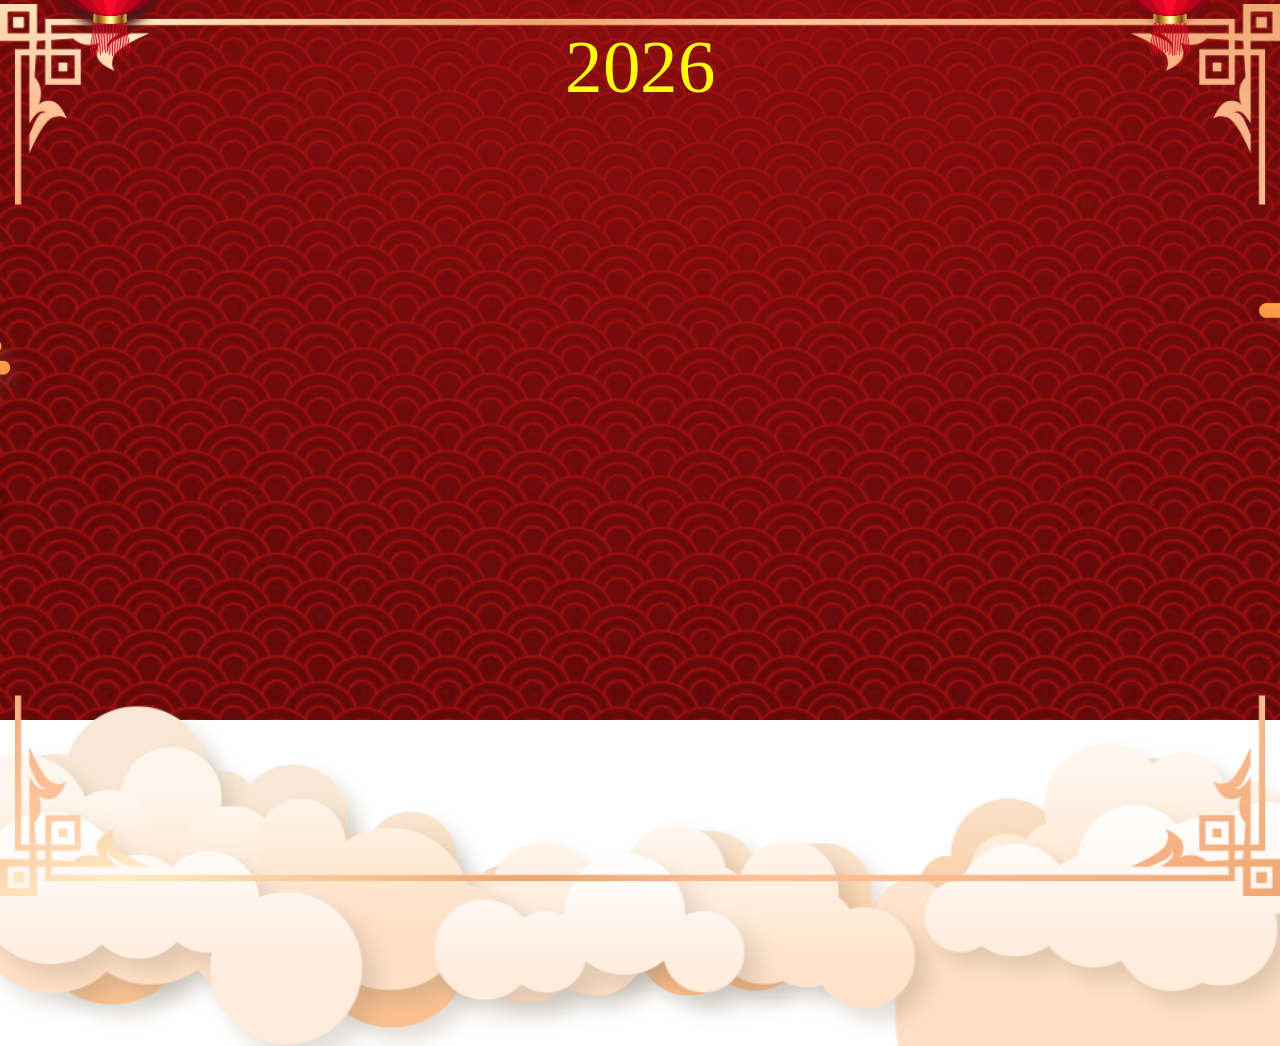
<file: index.html>
<!DOCTYPE html>
<html lang="en">
<head>
    <meta charset="UTF-8">
    <meta http-equiv="X-UA-Compatible" content="IE=edge">
    <meta name="viewport" content="width=device-width, initial-scale=1.0">
    <link rel="stylesheet" href="./style.css">
    <title>Happy New Year 2026</title>
</head>
<body>
    <div class="wrapper">
        <h1>Thời gian chỉ còn...</h1>
        <div class="box-time">
            <div class="time">
                <p>Ngày</p>
                <span id="days">day</span>
            </div>
            <div class="time">
                <p>Giờ</p>
                <span id="hours">hours</span>
            </div>
            <div class="time">
                <p>Phút</p>
                <span id="minutes">minute</span>
            </div>
            <div class="time">
                <p>Giây</p>
                <span id="seconds">seconds</span>
            </div>
        </div>
    </div>
</body>
<script src="./app.js"></script>
</html>
</file>
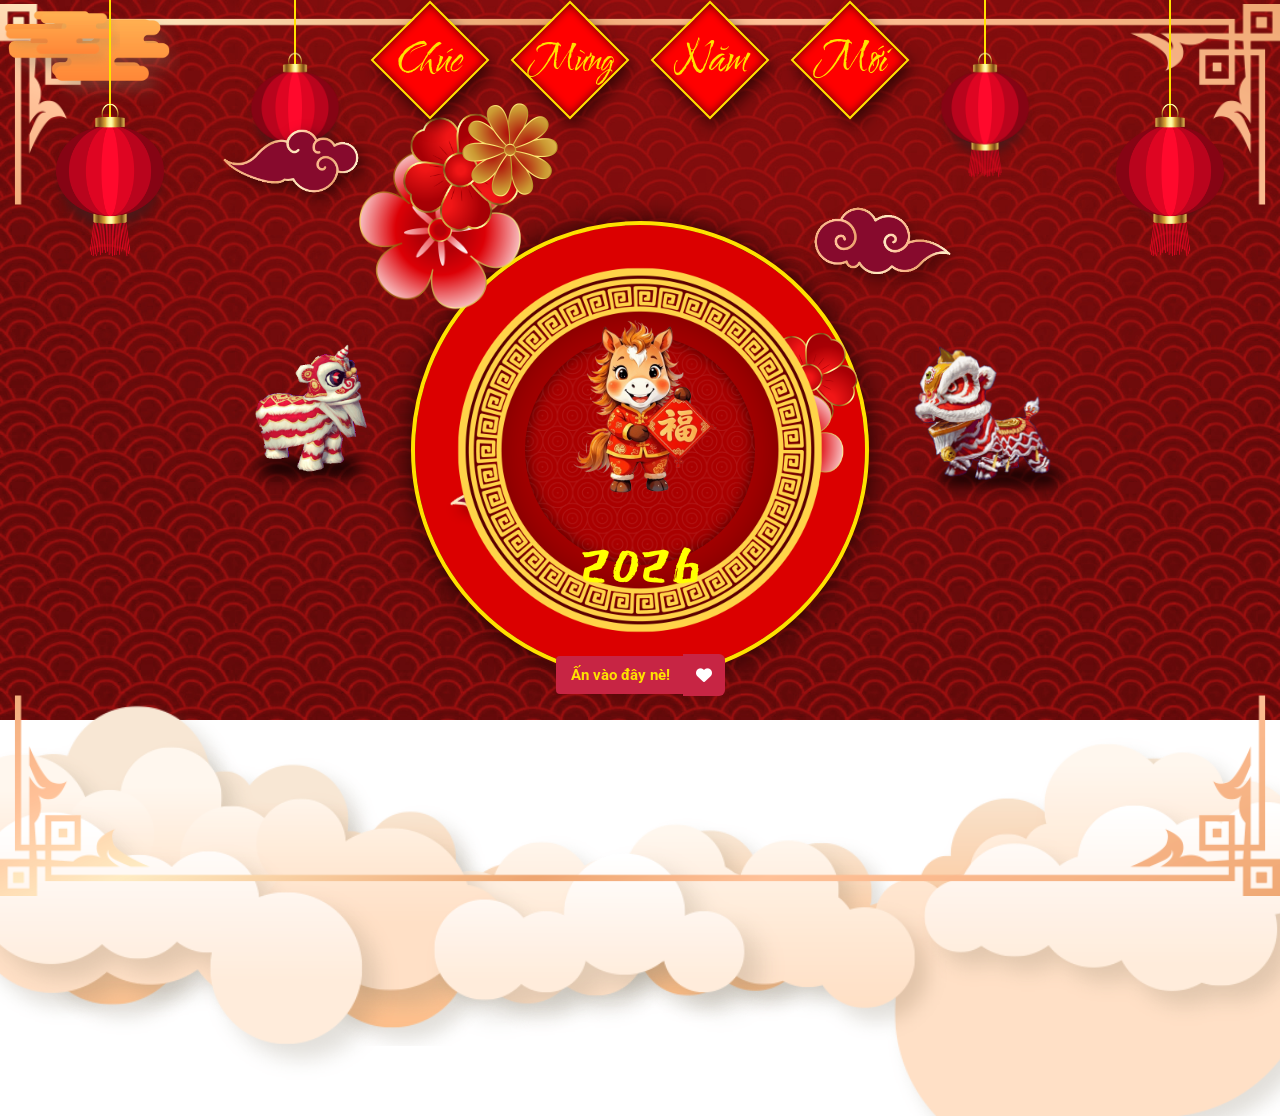
<file: intro.html>
<!DOCTYPE html>
<html lang="en">
<head>
    <meta charset="UTF-8">
    <meta http-equiv="X-UA-Compatible" content="IE=edge">
    <link rel="website icon" type="png" href="image/nguacon-removebg-preview.png">
    <meta name="viewport" content="width=device-width, initial-scale=1.0">
    <link rel="stylesheet" href="https://cdnjs.cloudflare.com/ajax/libs/font-awesome/6.2.1/css/all.min.css" integrity="sha512-MV7K8+y+gLIBoVD59lQIYicR65iaqukzvf/nwasF0nqhPay5w/9lJmVM2hMDcnK1OnMGCdVK+iQrJ7lzPJQd1w==" crossorigin="anonymous" referrerpolicy="no-referrer" />
    <link rel="stylesheet" href="intro.css">
    <title>Happy New Year 2026</title>
</head>
<body>
    <div class="box-slider">
        <div class="slider1">
            <img src="image/bgr.jpg" alt="">
            <div class="happynewyear">
                <div class="textHappynewyear">
                    <div class="box-span">
                        <span></span>
                    </div>
                    <div class="box-span">
                        <span></span>
                    </div>
                    <div class="box-span">
                        <span></span>
                    </div>
                    <div class="box-span">
                        <span></span>
                    </div>
                </div>
            </div>
            <div class="box-button">
                <div class="button">
                    <button>Ấn vào đây nè!</button>
                    <span><i class="fa-solid fa-heart"></i></span>
                </div>
            </div>
            <div class="box-slider_img1">
                <div class="slider-img1">
                    <img src="image/circular-pattern.png" alt="">
                </div>
                <div class="pattern">
                    <img src="image/pattern.png" alt="/image">
                </div>
            </div>
            <div class="circle">
                <span></span>
            </div>
            <div class="box-flower">
                <div class="flower-img">
                    <img src="image/flower.png" alt="">
                </div>
                <div class="flower-img">
                    <img src="image/flower.png" alt="">
                </div>
                <div class="flower-img">
                    <img src="image/flower1.png" alt="">
                </div>
                <div class="flower-img">
                    <img src="image/flower1.png" alt="">
                </div>
                <div class="flower-img">
                    <img src="image/flower2.png" alt="">
                </div>
                <div class="flower-img">
                    <img src="image/flower2.png" alt="">
                </div>
            </div>
            <div class="box-slider_img2">
                <div class="box-slider-img2">
                    <div class="slider-img2">
                        <img src="image/lanterns.png" alt="">
                    </div>
                </div>
                <div class="box-slider-img3">
                    <div class="slider-img3">
                        <img src="image/lanterns.png" alt="">
                    </div>
                </div>
                <div class="box-slider-img4">
                    <div class="slider-img4">
                        <img src="image/lanterns.png" alt="">
                    </div>
                </div>
                <div class="box-slider-img5">
                    <div class="slider-img5">
                        <img src="image/lanterns.png" alt="">
                    </div>
                </div>
            </div>
            <div class="slider-img6">
                <img src="image/cloud-red1.png" alt="">
                <img src="image/cloud-red2.png" alt="">
                <img src="image/cloud-red2.png" alt="">
            </div>
            <div class="box-lion_dance">
                <div class="lion_dance1">
                    <img src="image/Lion-dance.gif" alt="">
                </div>
                <div class="lion_dance2">
                    <img src="image/Lion-dance2.gif" alt="">
                </div>
            </div>
            <div class="cat">
                <img src="image/nguacon-removebg-preview.png" alt="">
            </div>
            <div class="box-number">
                <div class="number2026">
                    <div class="number">
                        <span>2</span>
                    </div>
                    <div class="number">
                        <span>0</span>
                    </div>
                    <div class="number">
                        <span>2</span>
                    </div>
                    <div class="number">
                        <span>6</span>
                    </div>
                </div>
            </div>
            <div class="box-rim">
                <div class="rim1">
                    <img src="image/rim1.png" alt="">
                </div>
                <div class="rim2">
                    <img src="image/rim1.png" alt="">
                </div>
            </div>
            <div class="box-texture_clouds">
                <div class="texture_clouds1">
                    <img src="image/texture-clouds.png" alt="">
                </div>
                <div class="texture_clouds1">
                    <img src="image/texture-clouds.png" alt="">
                </div>
                <div class="texture_clouds1">
                    <img src="image/texture-clouds.png" alt="">
                </div>
                <div class="texture_clouds1">
                    <img src="image/texture-clouds.png" alt="">
                </div>
                <div class="texture_clouds1">
                    <img src="image/texture-clouds.png" alt="">
                </div>
            </div>
            <div class="box-big_clouds">
                <div class="big_clouds1">
                    <img src="image/big-clouds1.png" alt="">
                </div>
                <div class="big_clouds2">
                    <img src="image/big-clouds2.png" alt="">
                </div>
                <div class="big_clouds3">
                    <img src="image/big-clouds3.png" alt="">
                </div>
            </div>
        </div>
        <div class="slider2">
            <div class="rhombus"></div>
            <div class="rhombus"></div>
            <div class="rhombus-img">
                <img id="img-cua-em" src="./image/nga.jpg" alt="">
            </div>
            <div class="mail">
                <button><i class="fa-regular fa-envelope"></i></button>
                <span class="heart"><i class="fa-solid fa-heart"></i></span>
            </div>
        </div>
        <div class="slider3">
            <div class="box-content">
                <div class="left">
                    <img src="image/bg1.jpg" alt="">
                    <div class="center">

                    </div>
                    <div class="lanterns-content">
                        <img src="image/lanterns.png" alt="">
                    </div>
                    <div class="box-big_flowers">
                        <img src="image/big-flower.png" alt="">
                        <img src="image/big-flower.png" alt="">
                        <img src="image/big-flower.png" alt="">
                        <img src="image/big-flower1.png" alt="">
                        <img src="image/big-flower1.png" alt="">
                        <img src="image/big-flower2.png" alt="">
                        <img src="image/big-flower2.png" alt="">
                        <img src="image/big-flower2.png" alt="">
                    </div>
                    <div class="box-circle_left">
                        <div class="circle_left">
                            <img src="image/circular-pattern.png" alt="">
                            <div class="text-content">
                                <h2>Happy New</h2>
                                <h1>Year</h1>
                                <span>2026</span>
                            </div>
                        </div>
                    </div>
                    <div class="apricot_blossom">
                        <img src="image/apricot-blossom.png" alt="">
                        <img src="image/apricot-blossom.png" alt="">
                        <img src="image/apricot-blossom.png" alt="">
                        <img src="image/apricot-blossom.png" alt="">
                        <img src="image/apricot-blossom.png" alt="">
                        <img src="image/apricot-blossom.png" alt="">
                    </div>
                </div>
                <div class="right">
                    <div class="content">
                        <div class="title">
                            <h1 id="name-cua-em">&#129505Gửi Nga !</h1>
                        </div>
                        <p id="message-content">
                            Chúc em năm mới luôn vui vẻ, hạnh phúc, gặp nhiều thành công trong và cuộc sống.
                        </p>
                        <div class="fixedContent">
                            <h3>Người gửi : Blue </h3>
                        </div>
                    </div>
                </div>
            </div>
            <i class="fa-solid fa-xmark"></i>
        </div>
    </div>

    <audio id="song">
        <source src="image/nhac.mp3" type="audio/mp3">
    </audio>

<script src="./data.js"></script>

<script>
    // get request GET name
    var urlParams = new URLSearchParams(window.location.search);
    var name = urlParams.get('name');
    // search name in data_name
    if (name != null) {
        for (var i = 0; i < data_name.length; i++) {
            if (name == data_name[i].name) {
                document.getElementById("name-cua-em").innerHTML = data_name[i].name;
                document.getElementById("img-cua-em").src = data_name[i].img;
                document.getElementById("message-content").innerHTML = data_name[i].message;
                break;
            }
        }
    }


</script>
<script src="./intro.js"></script>
</body>

</html>
</file>
<file: style.css>
@import url('https://fonts.googleapis.com/css2?family=Lobster&display=swap');
@import url('https://fonts.googleapis.com/css2?family=Caramel&display=swap');
@import url('https://fonts.googleapis.com/css2?family=Fredoka+One&display=swap');
*{
    padding: 0;
    margin: 0;
    box-sizing: border-box;
}
body{
    background-image: url('image/background1.jpg');
    background-repeat: no-repeat;
    background-size: cover;
    width: 100vw;
    height: 100vh;
    position: relative;
    display: flex;
    justify-content: center;
    align-items: center;
}
.wrapper{
    position: relative;
    width: 100%;
    height: 100%;
    display: flex;
    justify-content: center;
    align-items: center;
    flex-direction: column;
    line-height: 80px;
}
.wrapper h1{
    font-size: 40px;
    font-family: 'Lobster', cursive;
    letter-spacing: 1px;
    color: #fff;
}
.wrapper .box-time{
    position: relative;
    display: flex;
    line-height: normal;
    width: 530px;
    justify-content: space-between;
}
.box-time .time{
    position: relative;
    width: 120px;
    height: 120px;
    display: flex;
    justify-content: center;
    align-items: center;
    flex-direction: column;
    background-color: rgb(216, 48, 48);
    border-radius: 50%;
    box-shadow: 0 0 20px #fff,
            0 0 40px #fff;
}
.box-time .time::before{
    position: absolute;
    content: '';
    width: 100px;
    height: 100px;
    border: 11px solid rgb(251, 255, 0);
    box-shadow: inset 0 0 10px #333;
    border-radius: 50%;
}
.box-time .time p{
    font-size: 35px;
    font-family: 'Caramel', cursive;
}
.box-time .time span{
    padding: 10px 0px;
    font-size: 25px;
    font-family: 'Fredoka One', cursive;
}
</file>
<file: intro.css>
@import url('https://fonts.googleapis.com/css2?family=Water+Brush&display=swap');
@import url('https://fonts.googleapis.com/css2?family=East+Sea+Dokdo&display=swap');
@import url('https://fonts.googleapis.com/css2?family=Roboto&display=swap');
@import url('https://fonts.googleapis.com/css2?family=Lobster&display=swap');
@import url('https://fonts.googleapis.com/css2?family=Anton&display=swap');
@import url('https://fonts.googleapis.com/css2?family=Dancing+Script:wght@700&display=swap');
*{
    margin: 0;
    padding: 0;
    box-sizing: border-box;

}
body{
    width: 100vw;
    height: 100vh;
    overflow: hidden;
}
.box-slider{
    width: 100%;
    height: 100%;
    position: relative;
}
.box-slider_img1{
    width: 100%;
    height: 100%;
    position: absolute;
    z-index: 1000;
    top: 0;
}
.slider1{
    width: 100%;
    height: 100%;
    overflow: hidden;
    /* animation: slider1 3s forwards; */
    user-select: none;
}
@keyframes slider1{
    0%{
        transform: scale(3);
        filter: blur(10px);
    }
    100%{
        transform: scale(1);
        filter: blur(0);
    }
}
.slider1 img{
    width: 100%;
}
.happynewyear{
    position: absolute;
    width: 100%;
    display: flex;
    justify-content: center;
    top: 0;
    left: 0;
    z-index: 100000;
}
.textHappynewyear{
    position: absolute;
    width: 500px;
    height: 80px;
    display: flex;
    justify-content: space-between;
    top: 20px;
    transform: translateY(-130px);
    animation: textHappyTransform 1s 3s forwards;
}
@keyframes textHappyTransform{
    0%{
        transform: translateY(-130px);
    }
    50%,100%{
        transform: translateY(0px);
    }
}
.box-span{
    top: 0;
}
.textHappynewyear .box-span span{
    width: 80px;
    height: 80px;
    background-color: red;
    transform: rotate(45deg);
    display: flex;
    justify-content: center;
    align-items: center;
    box-shadow: inset 0px 0px 10px rgb(0, 0, 0, 0.6);
}
.textHappynewyear .box-span:nth-child(1){
    animation: rotateText 5s linear infinite;
}
@keyframes rotateText{
    0%{
        transform: rotate(0deg);
        transform-origin: top;
    }
    25%{
        transform: rotate(5deg);
        transform-origin: top;
    }
    50%{
        transform: rotate(0deg);
        transform-origin: top;
    }
    75%{
        transform: rotate(-5deg);
        transform-origin: top;
    }
    100%{
        transform: rotate(0deg);
        transform-origin: top;
    }
}
.textHappynewyear .box-span:nth-child(2){
    animation: rotateText2 3s linear infinite;
}
@keyframes rotateText2{
    0%{
        transform: rotate(0deg);
        transform-origin: top;
    }
    25%{
        transform: rotate(5deg);
        transform-origin: top;
    }
    50%{
        transform: rotate(0deg);
        transform-origin: top;
    }
    75%{
        transform: rotate(-5deg);
        transform-origin: top;
    }
    100%{
        transform: rotate(0deg);
        transform-origin: top;
    }
}
.textHappynewyear .box-span:nth-child(3){
    animation: rotateText3 7s linear infinite;
}
@keyframes rotateText3{
    0%{
        transform: rotate(0deg);
        transform-origin: top;
    }
    25%{
        transform: rotate(5deg);
        transform-origin: top;
    }
    50%{
        transform: rotate(0deg);
        transform-origin: top;
    }
    75%{
        transform: rotate(-5deg);
        transform-origin: top;
    }
    100%{
        transform: rotate(0deg);
        transform-origin: top;
    }
}
.textHappynewyear .box-span:nth-child(4){
    animation: rotateText4 4s linear infinite;
}
@keyframes rotateText4{
    0%{
        transform: rotate(0deg);
        transform-origin: top;
    }
    25%{
        transform: rotate(5deg);
        transform-origin: top;
    }
    50%{
        transform: rotate(0deg);
        transform-origin: top;
    }
    75%{
        transform: rotate(-5deg);
        transform-origin: top;
    }
    100%{
        transform: rotate(0deg);
        transform-origin: top;
    }
}
.textHappynewyear span::before{
    position: absolute;
    content: '';
    width: 100%;
    height: 100%;
    border: 2px solid #ffe100;
    box-shadow: 8px 3px 15px rgb(0, 0, 0, 0.6);
}
.textHappynewyear .box-span:nth-child(1) span::after{
    position: absolute;
    content: 'Chúc';
    transform: rotate(-45deg);
    font-family: 'Water Brush', cursive;
    font-size: 40px;
    color: #ffe100;
    animation: textHappy1 4s linear infinite;
}
@keyframes textHappy1{
    0%{
        content: 'Chúc';
    }
    33.333%{
        content: 'Vạn';
    }
    66.6667%{
        content: 'An';
    }
    100%{
        content: 'Chúc';
    }
}
.textHappynewyear .box-span:nth-child(2) span::after{
    position: absolute;
    content: 'Mừng';
    transform: rotate(-45deg);
    font-family: 'Water Brush', cursive;
    font-size: 35px;
    color: #ffe100;
    animation: textHappy2 4s linear infinite;
}
@keyframes textHappy2{
    0%{
        content: 'Mừng';
    }
    33.333%{
        content: 'Sự';
    }
    66.6667%{
        content: 'Khang';
    }
    100%{
        content: 'Mừng';
    }
}
.textHappynewyear .box-span:nth-child(3) span::after{
    position: absolute;
    content: 'Năm';
    transform: rotate(-45deg);
    font-family: 'Water Brush', cursive;
    font-size: 40px;
    color: #ffe100;
    animation: textHappy3 4s linear infinite;
}
@keyframes textHappy3{
    0%{
        content: 'Năm';
    }
    33.333%{
        content: 'Như';
    }
    66.6667%{
        content: 'Thịnh';
    }
    100%{
        content: 'Năm';
    }
}
.textHappynewyear .box-span:nth-child(4) span::after{
    position: absolute;
    content: 'Mới';
    transform: rotate(-45deg);
    font-family: 'Water Brush', cursive;
    font-size: 40px;
    color: #ffe100;
    animation: textHappy4 4s linear infinite;
}
@keyframes textHappy4{
    0%{
        content: 'Mới';
    }
    33.333%{
        content: 'Ý';
    }
    66.6667%{
        content: 'Vượng';
    }
    100%{
        content: 'Mới';
    }
}
.box-slider_img1{
    animation: scaleRotate 1s 4s forwards;
    opacity: 0;
    transform: scale(0.3);
}
.slider1 .box-slider_img1 .slider-img1{
    position: absolute;
    width: 400px;
    top: 50%;
    left: 50%;
    transform: translate(-50%, -50%);
    display: flex;
    justify-content: center;
    align-items: center;
    z-index: 10;
    animation:sliderImg2 20s linear infinite;
}
@keyframes scaleRotate{
    0%{
        opacity: 0;
        transform: scale(0.3);
    }
    100%{
        opacity: 1;
        transform: scale(1);
    }
}
@keyframes sliderImg2{
    0%{
        transform: translate(-50%, -50%) rotate(0deg);
    }
    100%{
        transform: translate(-50%, -50%) rotate(360deg);
    }
}
.slider1 .box-slider_img1 .slider-img1::before{
    position: absolute;
    content: '';
    width: calc(100% - 40px);
    height: calc(100% - 40px);
    background-color: #aa0000;
    border-radius: 50%;
    z-index: -1;
    box-shadow: inset 0px 0px 80px rgb(0, 0, 0);
}
.slider1 .box-slider_img1 .slider-img1 img{
    width: 100%;
}
.box-number{
    position: absolute;
    top: 0;
    left: 0;
    z-index: 10000;
    width: 100%;
    height: 100%;
    pointer-events: none;
}
.number2026{
    position: absolute;
    display: flex;
    top: 63%;
    left: 50%;
    align-items: center;
    justify-content: center;
    transform: translate(-50%,-50%);
    font-family: 'East Sea Dokdo', cursive;
    color: rgb(255, 255, 0);
    font-size: 75px;
}
.number2026 .number:nth-child(1){
    position: relative;
    top: -500px;
    animation: number1 1.5s 4.5s linear forwards;
}
@keyframes number1{
    0%{
        top: -400px;
        left: -100px;
        transform: rotate(15deg);
        /* transform-origin: left; */
    }
    20%{
        top: 0px;
        left: -100px;
        transform: rotate(15deg);
        /* transform-origin: left; */
    }
    23%{
        top: -10px;
        left: -97px;
        transform: rotate(10deg);
    }
    25%{
        top: -20px;
        left: -95px;
    }
    28%{
        top: -28px;
        left: -90px;
    }
    30%{
        top: -35px;
        left: -85px;
    }
    33%{
        top: -41.5px;
        left: -82px;
    }
    35%{
        top: -50px;
        left: -80px;
    }
    40%{
        top: -62px;
        left: -75px;
    }
    45%{
        top: -68px;
        left: -70px;
    }
    50%{
        top: -70px;
        left: -65px;
    }
    52.5%{
        top: -69px;
        left: -62px;
    }
    55%{
        top: -68px;
        left: -60px;
    }
    57.5%{
        top: -65px;
        left: -55px;
    }
    60%{
        top: -62px;
        left: -50px;
    }
    62.5%{
        top: -59px;
        left: -48px;
    }
    65%{
        top: -50px;
        left: -45px;
    }
    67.5%{
        top: -41.5px;
        left: -43px;
    }
    70%{
        top: -35px;
        left: -40px;
    }
    72.5%{
        top: -28px;
        left: -38px;
    }
    75%{
        top: -20px;
        left: -35px;
    }
    77.5%{
        top: -10px;
        left: -33px;
    }
    80%{
        top: 0;
        left: -30px;
        transform: rotate(-15deg);
    }
    82.5%{
        top: -3px;
        left: -27px;
    }
    85%{
        top: -8px;
        left: -22.5px;
    }
    90%{
        top: -20px;
        left: -15px;
    }
    95%{
        top: -8px;
        left: -7.5px;
    }
    100%{
        top: 0px;
        left: 0px;
        transform: rotate(0deg);
        transform-origin: left;
    }
}
.number2026 .number:nth-child(2){
    position: relative;
    top: -500px;
    animation: number1 1.5s 5.5s linear forwards;
}
.number2026 .number:nth-child(3){
    position: relative;
    top: -500px;
    animation: number1 1.5s 6.5s linear forwards;
}
.number2026 .number:nth-child(4){
    position: relative;
    top: -500px;
    animation: number1 1.5s 7.5s linear forwards;
}
.box-button{
    position: absolute;
    top: 75%;
    left: 50%;
    transform: translate(-50%,-50%) scale(0);
    z-index: 10000;
    animation: scaleButton 3s 10s linear forwards;
}
@keyframes scaleButton{
    0%{
        transform: translate(-50%,-50%) scale(0);
    }
    10%{
        transform: translate(-50%,-50%) scale(1.3);
    }
    20%{
        transform: translate(-50%,-50%) scale(0.7);
    }
    30%,100%{
        transform: translate(-50%,-50%) scale(1);
    }
}
.box-button .button{
    width: 170px;
    height: 50px;
    display: flex;
    justify-content: center;
    align-items: center;
}
.box-button .button button{
    padding: 10px 15px;
    background-color: rgb(199,37,68);
    font-family: 'Roboto', sans-serif;
    border: none;
    color: #ffe100;
    font-size: 15px;
    font-weight: bold;
    border-radius: 4px 0px 0px 4px;
    cursor: pointer;
    transition: 0.5s;
}
.box-button .button button:hover{
    background-color: rgb(180, 32, 59);
    color: aliceblue;
}
.box-button .button span{
    position: relative;
    width: 42px;
    height: 42px;
    background-color: rgb(199,37,68);
    margin-left: -2px;
    border-radius: 0px 6px 6px 0px;
    cursor: pointer;
    display: flex;
    justify-content: center;
    align-items: center;
    transition: 0.5s;
}
.box-button .button button:hover ~ span{
    transform: translateY(-4px);
    background-color: rgb(186, 35, 62);
    box-shadow: -2px 2px 5px rgb(0, 0, 0, 0.5);
}
.box-button .button span i{
    color: #fff;
    transition: 0.5s;
}
.box-button .button button:hover ~ span i{
    color: rgb(255, 41, 80);
    transform: rotate(360deg);
    filter: drop-shadow(0px 0px 10px rgb(255, 187, 199));
}
.circle{
    position: absolute;
    top: 0;
    left: 0;
    width: 100%;
    height: 100%;
    display: flex;
    justify-content: center;
    align-items: center;
}
.circle span{
    position: absolute;
    width: 450px;
    height: 450px;
    background: #db0000;
    border-radius: 50%;
    display: flex;
    justify-content: center;
    align-items: center;
    box-shadow: 0 0 30px rgb(0, 0, 0);
    opacity: 0;
    animation: scaleRotate 1s 3s forwards;
}
.circle span::before{
    position: absolute;
    content: '';
    width: 100%;
    height: 100%;
    border: 4px solid #ffe100;
    border-radius: 50%;
}
.pattern{
    position: absolute;
    top: 50%;
    left: 50%;
    transform: translate(-50%, -50%);
    content: '';
    width: 230px;
    height: 230px;
    display: flex;
    justify-content: center;
    align-items: center;
    z-index: 1000;
    overflow: hidden;
    background-color: #aa0000;
    border-radius: 50%;
    box-shadow: inset 0px 0px 15px rgb(0, 0, 0, 0.6);
}
.pattern img{
    width: 570px;
    opacity: 0.5;
}
.box-flower{
    position: absolute;
    top: 0;
    left: 0;
    width: 100%;
    animation: scaleRotate 1s 4s forwards;
    opacity: 0;
    transition: all 1s;
    transform: scale(0.3);
    z-index: 80;
}
.flower-img:nth-child(1){
    position: absolute;
    width: 100px;
    top: 100px;
    left: 460px;
    z-index: 1000;
    animation: rotateFlower 3s linear infinite;
}
@keyframes rotateFlower{
    0%{
        transform: rotate(0deg);
    }
    100%{
        transform: rotate(360deg);
    }
}
.flower-img:nth-child(4){
    position: absolute;
    width: 130px;
    top: 380px;
    right: 430px;
    z-index: 1000;
    /* filter: drop-shadow(-5px 6px 5px rgb(0, 0, 0, 0.5)); */
    animation: rotateFlower2 5s linear infinite;
}
@keyframes rotateFlower2{
    0%{
        transform: rotate(360deg);
    }
    100%{
        transform: rotate(0deg);
    }
}
.flower-img:nth-child(3){
    position: absolute;
    width: 180px;
    top: 140px;
    left: 350px;
    z-index: 10;
    /* filter: drop-shadow(-5px 6px 5px rgb(0, 0, 0, 0.5)); */
    animation: rotateFlower2 3s linear infinite;
}
.flower-img:nth-child(6){
    position: absolute;
    width: 100px;
    top: 330px;
    right: 420px;
    z-index: 70;
    /* filter: drop-shadow(-5px 6px 5px rgb(0, 0, 0, 0.5)); */
    animation: rotateFlower 3s linear infinite;
}
.flower-img:nth-child(5){
    position: absolute;
    width: 125px;
    top: 110px;
    left: 400px;
    z-index: 10;
    /* filter: drop-shadow(-5px 6px 5px rgb(0, 0, 0, 0.5)); */
    animation: rotateFlower2 5s linear infinite;
}
.flower-img:nth-child(2){
    position: absolute;
    width: 180px;
    top: 390px;
    right: 460px;
    z-index: 10;
    /* filter: drop-shadow(-5px 6px 5px rgb(0, 0, 0, 0.5)); */
    animation: rotateFlower2 4s linear infinite;
}
.box-slider_img2{
    position: absolute;
    width: 100%;
    height: 100%;
    top: 0;
    left: 0;
}
.box-slider-img2{
    position: absolute;
    width: 160px;
    top: -200px;
    left: 0;
    z-index: 100;
    animation: dichchuyen1 2s forwards,
                 lanterns 3s infinite linear;
    animation-delay: 2s;
}
@keyframes dichchuyen1{
    0%{
        top: -150px;
        left: 0;
    }
    30%{
        top: 0;
        left: 0;
    }
    50%{
        top: -20px;
        left: 0;
    }
    100%{
        top: 0;
        left: 0;
    }
}
.box-slider-img2 .slider-img2{
    position: absolute;
    top: 100px;
    left: 30px;
    width: 160px;
    display: flex;
    justify-content: center;
    align-items: center;
    z-index: 100;
}
@keyframes lanterns {
    0%{
        transform: rotate(0deg);
        transform-origin: top;
    }
    25%{
        transform-origin: top;
        transform: rotate(5deg);
    }
    50%{
        transform-origin: top;
        transform: rotate(0deg);
    }
    75%{
        transform-origin: top;
        transform: rotate(-5deg);
    }
    100%{
        transform: rotate(0deg);
        transform-origin: top;
    }
}
.box-slider-img2 .slider-img2::before{
    position: absolute;
    content: '';
    width: 100px;
    height: 100px;
    background-image: radial-gradient(circle farthest-corner at center, #373737 0%, #5d0000 100%);
    top: 50%;
    left: 50%;
    transform: translate(-50%, -50%);
    border-radius: 50%;
    filter: blur(5px);
    z-index: -1;
}
.box-slider-img2 .slider-img2::after{
    position: absolute;
    content: '';
    width: 2px;
    height: 200px;
    background: #ffe100;
    z-index: -1;
    top: -145px;
}
.slider-img2 img{
    width: 100%;
    z-index: 9;
}
.box-slider-img3{
    position: absolute;
    top: -200px;
    left: 230px;
    width: 130px;
    height: auto;
    z-index: 100;
    animation: dichchuyen2 2s 2s forwards,
             lanterns 3s 1s infinite linear;
}
@keyframes dichchuyen2{
    0%{
        top: -200px;
        left: 230px;
    }
    30%{
        top: 0;
        left: 230px;
    }
    50%{
        top: -20px;
        left: 230px;
    }
    100%{
        top: 0;
        left: 230px;
    }
}
.box-slider-img3 .slider-img3{
    position: absolute;
    top: 50px;
    width: 130px;
    display: flex;
    justify-content: center;
    align-items: center;
    z-index: 10;
}
.box-slider-img3 .slider-img3::before{
    position: absolute;
    content: '';
    width: 80px;
    height: 80px;
    background-image: radial-gradient(circle farthest-corner at center, #373737 0%, #5d0000 100%);
    top: 50%;
    left: 50%;
    transform: translate(-50%, -50%);
    border-radius: 50%;
    filter: blur(5px);
    z-index: -1;
}
.box-slider-img3 .slider-img3::after{
    position: absolute;
    content: '';
    width: 2px;
    height: 200px;
    background: #ffe100;
    z-index: -1;
    top: -145px;
}
.slider-img3 img{
    width: 100%;
    z-index: 9;
}
.box-slider-img4{
    position: absolute;
    top: -200px;
    right: 230px;
    width: 130px;
    height: auto;
    z-index: 100;
    animation: dichchuyen3 2s 2s forwards,
                 lanterns 3s 1s infinite linear;
}
@keyframes dichchuyen3{
    0%{
        top: -200px;
        right: 230px;
    }
    30%{
        top: 0;
        right: 230px;
    }
    50%{
        top: -20px;
        right: 230px;
    }
    100%{
        top: 0;
        right: 230px;
    }
}
.box-slider-img4 .slider-img4{
    position: absolute;
    top: 50px;
    width: 130px;
    display: flex;
    justify-content: center;
    align-items: center;
    z-index: 10;
}
.box-slider-img4 .slider-img4::before{
    position: absolute;
    content: '';
    width: 80px;
    height: 80px;
    background-image: radial-gradient(circle farthest-corner at center, #373737 0%, #5d0000 100%);
    top: 50%;
    left: 50%;
    transform: translate(-50%, -50%);
    border-radius: 50%;
    filter: blur(5px);
    z-index: -1;
}
.box-slider-img4 .slider-img4::after{
    position: absolute;
    content: '';
    width: 2px;
    height: 200px;
    background: #ffe100;
    z-index: -1;
    top: -145px;
}
.slider-img4 img{
    width: 100%;
    z-index: 9;
}
.box-slider-img5{
    position: absolute;
    top: -200px;
    right: 30px;
    width: 160px;
    height: auto;
    z-index: 100;
    animation: dichchuyen4 2s 2s forwards,
                 lanterns 3s infinite linear;
}
@keyframes dichchuyen4{
    0%{
        top: -200px;
        right: 30px;
    }
    30%{
        top: 0;
        right: 30px;
    }
    50%{
        top: -20px;
        right: 30px;
    }
    100%{
        top: 0;
        right: 30px;
    }
}
.box-slider-img5 .slider-img5{
    position: absolute;
    top: 100px;
    width: 160px;
    display: flex;
    justify-content: center;
    align-items: center;
    z-index: 10;
}
.box-slider-img5 .slider-img5::before{
    position: absolute;
    content: '';
    width: 80px;
    height: 80px;
    background-image: radial-gradient(circle farthest-corner at center, #373737 0%, #5d0000 100%);
    top: 50%;
    left: 50%;
    transform: translate(-50%, -50%);
    border-radius: 50%;
    filter: blur(5px);
    z-index: -1;
}
.box-slider-img5 .slider-img5::after{
    position: absolute;
    content: '';
    width: 2px;
    height: 200px;
    background: #ffe100;
    z-index: -1;
    top: -145px;
}
.slider-img5 img{
    width: 100%;
    z-index: 9;
}
.slider-img6{
    position: absolute;
    top: 0;
    left: 0;
    z-index: 100;
}
.slider-img6 img:nth-child(1){
    width: 170px;
    filter: drop-shadow(5px 5px 7px rgb(0, 0, 0, 0.5));
    margin-top: 120px;
    margin-left: -160px;
    position: absolute;
    z-index: 11;
    animation: cloudRed1 2s 3s forwards;
}
@keyframes cloudRed1{
    0%{
        margin-left: -160px;
    }
    50%,100%{
        margin-left: 210px;
    }
}
.slider-img6 img:nth-child(2){
    width: 160px;
    filter: drop-shadow(5px 7px 8px rgb(0, 0, 0, 0.4));
    margin-top: 200px;
    margin-left: 1500px;
    position: absolute;
    z-index: 11;
    animation: cloudRed2 2s 3s forwards;
}
@keyframes cloudRed2{
    0%{
        margin-left: 1500px;
    }
    50%,100%{
        margin-left: 800px;
    }
}
.slider-img6 img:nth-child(3){
    width: 180px;
    filter: drop-shadow(-8px 5px 7px rgb(0, 0, 0, 0.4));
    margin-top: 450px;
    margin-left: -170px;
    position: absolute;
    z-index: 11;
    transform: scaleX(-1) rotate(-5deg);
    animation: cloudRed3 2s 3s forwards;
}
@keyframes cloudRed3{
    0%{
        margin-left: -100px;
    }
    50%,100%{
        margin-left: 440px;
    }
}
.box-lion_dance{
    position: absolute;
    top: 0;
    left: 0;
    width: 100%;
    height: 100%;
}
.box-lion_dance .lion_dance1{
    position: absolute;
    width: 250px;
    top: 290px;
    right: 180px;
    z-index: 100;
    transform: scale(0);
    animation: lionDance 3s 3.5s forwards alternate;
}
@keyframes lionDance{
    0%{
        transform: scale(0);
    }
    10%{
        transform: scale(1.3);
    }
    20%{
        transform: scale(0.7);
    }
    30%,100%{
        transform: scale(1);
    }
}
.box-lion_dance .lion_dance1::before{
    position: absolute;
    content: '';
    width: 120px;
    height: 15px;
    background-color: rgb(0, 0, 0);
    border-radius: 10px;
    left: 60%;
    bottom: 60px;
    transform: translateX(-50%);
    filter: blur(8px);
    z-index: -1;
}
.box-lion_dance .lion_dance2{
    position: absolute;
    width: 250px;
    top: 310px;
    left: 200px;
    z-index: 100;
    transform: scale(0);
    animation: lionDance 3s 3.5s forwards alternate;
}
.box-lion_dance .lion_dance2::before{
    position: absolute;
    content: '';
    width: 100px;
    height: 15px;
    background-color: rgb(0, 0, 0);
    border-radius: 10px;
    left: 44%;
    bottom: 27px;
    transform: translateX(-50%);
    filter: blur(8px);
    z-index: -1;
}
.cat{
    position: absolute;
    top: 50%;
    left: 50%;
    opacity: 0;
    transform: translate(-50%, -50%) scale(0);
    z-index: 1000;
    transition: .5s;
    cursor: pointer;
    animation: scaleCat 1s 4.2s forwards;
}
@keyframes scaleCat{
    0%{
        opacity: 0;
        top: 50%;
        left: 50%;
        transform: translate(-50%, -50%) scale(0);
    }
    100%{
        opacity: 1;
        top: 50%;
        left: 50%;
        transform: translate(-50%, -50%) scale(1);
    }
}
.cat:hover{
    filter: drop-shadow(0 0 25px rgb(255, 255, 0));
}
.cat img{
    width: 190px;
    margin-top: -5rem;
}
.box-rim{
    position: absolute;
    width: 100%;
    height: 100%;
    top: 0;
    left: 0;
    z-index: 10;
}
.box-rim .rim1{
    top: 0;
    transform: scaleY(-1);
}
.box-rim .rim2{
    position: absolute;
    bottom: 0;
    width: 100%;
}
.box-texture_clouds{
    position: absolute;
    top: 0;
    left: 0;
    width: 100%;
}
.texture_clouds1:nth-child(1){
    position: absolute;
    width: 120px;
    animation: textureClouds1 60s infinite linear;
}
@keyframes textureClouds1{
    0%{
        top: 200px;
        left: -150px;
    }
    50%{
        top: 200px;
        left: 1300px;
    }
    100%{
        top: 200px;
        left: -150px;
    }
}
.texture_clouds1 img{
    width: 120px;
}
.texture_clouds1:nth-child(2){
    position: absolute;
    /* top: 320px;
    left: 280px; */
    width: 130px;
    z-index: 10;
    animation: textureClouds2 30s infinite linear;
}
@keyframes textureClouds2{
    0%{
        top: 320px;
        left: -150px;
    }
    50%{
        top: 320px;
        left: 1300px;
    }
    100%{
        top: 200px;
        left: -150px;
    }
}
.texture_clouds1:nth-child(2) img{
    width: 170px;
}
.texture_clouds1:nth-child(3){
    position: absolute;
    /* top: 150px;
    right: 180px; */
    width: 100px;
    z-index: 10;
    animation: textureClouds3 65s infinite linear;
}
@keyframes textureClouds3{
    0%{
        top: 150px;
        right: -150px;
    }
    50%{
        top: 150px;
        right: 1300px;
    }
    100%{
        top: 150px;
        right: -150px;
    }
}
.texture_clouds1:nth-child(3) img{
    width: 100px;
}
.texture_clouds1:nth-child(4){
    position: absolute;
    /* top: 260px;
    right: 250px; */
    width: 180px;
    z-index: 10;
    animation: textureClouds4 20s infinite linear;
}
@keyframes textureClouds4{
    0%{
        top: 260px;
        right: -150px;
    }
    50%{
        top: 260px;
        right: 1300px;
    }
    100%{
        top: 260px;
        right: -150px;
    }
}
.texture_clouds1:nth-child(4) img{
    width: 180px;
}
.texture_clouds1:nth-child(5){
    position: absolute;
    /* top: 380px;
    right: 30px; */
    width: 120px;
    z-index: 10;
    animation: textureClouds5 50s infinite linear;
}
@keyframes textureClouds5{
    0%{
        top: 380px;
        right: -150px;
    }
    50%{
        top: 380px;
        right: 1300px;
    }
    100%{
        top: 380px;
        right: -150px;
    }
}
.texture_clouds1:nth-child(5) img{
    width: 120px;
}
.box-big_clouds{
    position: absolute;
    top: 0;
    left: 0;
    width: 100%;
    height: 100%;
    display: flex;
    justify-content: center;
    align-items: center;
}
.big_clouds1{
    position: absolute;
    bottom: -190px;
    width: 110%;
    z-index: 7;
    animation: bigClouds1 4s infinite alternate;
}
@keyframes bigClouds1{
    0%{
        transform: scale(1);
    }
    50%{
        transform: scale(0.98);
    }
    100%{
        transform: scale(1);
    }
}
.big_clouds2{
    position: absolute;
    bottom: -220px;
    width: 110%;
    z-index: 6;
    animation: bigClouds2 3s infinite alternate;
}
@keyframes bigClouds2{
    0%{
        transform: scale(1);
    }
    50%{
        transform: scale(0.98);
    }
    100%{
        transform: scale(1);
    }
}
.big_clouds3{
    position: absolute;
    bottom: -150px;
    width: 110%;
    z-index: 5;
    animation: bigClouds3 2s infinite alternate;
}
@keyframes bigClouds3{
    0%{
        transform: scale(1);
    }
    50%{
        transform: scale(0.98);
    }
    100%{
        transform: scale(1);
    }
}


/* ---------slider2-------- */
.slider2{
    position: absolute;
    top: 50%;
    left: 50%;
    transform: translate(-50%, -50%);
    display: flex;
    justify-content: center;
    align-items: center;
    z-index: 100;
    user-select: auto;
}
.slider2 .rhombus:nth-child(1){
    position: absolute;
    width: 396px;
    height: 370px;
    background: #fff;
    transform: rotate(-35deg) skewX(20deg) scale(0);
    border: 4px solid rgb(255, 255, 0);
    box-shadow: 0 0 10px rgb(0, 0, 0),
                0 0 30px rgb(0, 0, 0, 0.5);
    transition: 1s;
}
.slider2 .rhombus:nth-child(2){
    position: absolute;
    width: 310px;
    height: 284px;
    background: #fff;
    transform: rotate(-35deg) skewX(20deg) scale(0);
    border: 4px solid rgb(255, 255, 0);
    box-shadow: 0 0 10px rgb(0, 0, 0, 0.5),
                0 0 20px rgb(0, 0, 0, 0.1);
}
.rhombus-img{
    width: 250px;
    height: 250px;
    background-color: #fff;
    border: 4px solid rgb(255, 255, 0);
    z-index: 100;
    box-shadow: 0 0 10px rgb(0, 0, 0, 0.5),
                0 0 20px rgb(0, 0, 0, 0.1);
    overflow: hidden;
    border-radius: 50%;
    transform: scale(0);
}
.rhombus-img img{
    width: 100%;
    height: 100%;
    object-fit: cover;
    transition: 0.5s;
}
.mail{
    position: absolute;
    z-index: 100000;
    margin-top: 330px;
    width: 100px;
    height: 40px;
    display: flex;
    justify-content: center;
    align-items: center;
    cursor: pointer;
    transform: scale(0);
}
.mail button{
    padding: 10px 15px;
    background-color: rgb(199,37,68);
    border: none;
    font-size: 25px;
    border-radius: 4px 0px 0px 4px;
    transition: 0.5s;
    width: 58px;
    height: 40px;
    display: flex;
    justify-content: center;
    align-items: center;
    cursor: pointer;
    color: #fff;
}
.mail button >i{
    transition: 0.5s;
}
.mail span{
    position: relative;
    width: 44px;
    height: 44px;
    background-color: rgb(199,37,68);
    margin-left: -2px;
    border-radius: 0px 6px 6px 0px;
    cursor: pointer;
    display: flex;
    justify-content: center;
    align-items: center;
    transition: 0.5s;
}
.heart i{
    color: #fff;
    transition: 1s;
}
.mail:hover button i{
    cursor: pointer;
    color: rgb(255, 41, 80);
    filter: drop-shadow(0px 0px 10px rgb(255, 187, 199));
    animation: rotateMail 0.5s linear infinite;
}
@keyframes rotateMail{
    0%{
        transform: rotate(0deg);
    }
    25%{
        transform: rotate(5deg);
    }
    50%{
        transform: rotate(0deg);
    }
    75%{
        transform: rotate(-5deg);
    }
    100%{
        transform: rotate(0deg);
    }
}
.mail:hover > .heart{
    transform: translateY(-4px);
    background-color: rgb(186, 35, 62);
    box-shadow: -2px 2px 5px rgb(0, 0, 0, 0.5);
}

.mail:hover > .heart i{
    color: rgb(255, 41, 80);
    transform: rotate(360deg);
    filter: drop-shadow(0px 0px 10px rgb(255, 187, 199));
}

.slider3{
    position: absolute;
    width: 100%;
    height: 100%;
    top: 0;
    left: 0;
    background: rgb(0, 0, 0, 0.5);
    z-index: 100000;
    display: flex;
    justify-content: center;
    align-items: center;
    transform: scale(0);
    transition: all 0.5s;
}
.slider3.active{
    transform: scale(1);
}
.slider3 i{
    position: absolute;
    top: 20px;
    right: 20px;
    color: #fff;
    font-size: 30px;
    cursor: pointer;
}
.box-content{
    position: relative;
    width: 800px;
    height: 500px;
    display: flex;
    overflow: hidden;
    background: linear-gradient(360deg,rgb(206, 19, 53) 0%, rgb(199, 20, 53) 100%);
}
.box-content .left{
    position: relative;
    width: 50%;
    height: 100%;
    border-right: 1px solid rgb(0, 0, 0, 0.2);
    box-shadow: 0 0 5px rgb(0, 0, 0, 0.5);
    overflow: hidden;
    display: flex;
    justify-content: center;
    align-items: center;
}
.left > img{
    opacity: 0.4;
    width: 1000px;
    height: 600px;
}
.left .center{
    position: absolute;
    width: 60%;
    height: 100%;
    background: rgb(156, 19, 58);
    border-left: 3px solid rgb(255, 255, 0);
    border-right: 3px solid rgb(255, 255, 0);
    display: flex;
    justify-content: center;
}
.left .center::before{
    position: absolute;
    content: '';
    width: 260px;
    height: 100%;
    border-left: 5px solid rgb(255, 255, 0);
    border-right: 5px solid rgb(255, 255, 0);
}
.left .lanterns-content{
    position: absolute;
    width: 150px;
    left: -20px;
    top: 20px;
    display: flex;
    justify-content: center;
    filter: drop-shadow(0 5px 7px rgb(0, 0, 0, 0.6));
}
.left .lanterns-content::before{
    position: absolute;
    content: '';
    width: 2px;
    height: 100px;
    background-color: #e8cd00;
    top: -20px;
    z-index: -1;
}
.left .lanterns-content > img{
    width: 150px;
}
.box-big_flowers{
    position: absolute;
    width: 100%;
    height: 100%;
    top: 0;
    left: 0;
}
.box-big_flowers img:nth-child(1){
    position: absolute;
    top: 50px;
    right: 50px;
    width: 50px;
    z-index: 10;
    filter: drop-shadow(0 5px 7px rgb(0, 0, 0, 0.6));
}
.box-big_flowers img:nth-child(2){
    position: absolute;
    top: 420px;
    left: 15px;
    width: 30px;
    z-index: 10;
    filter: drop-shadow(0 5px 7px rgb(0, 0, 0, 0.6));
}
.box-big_flowers img:nth-child(3){
    position: absolute;
    top: 450px;
    left: 105px;
    width: 50px;
    z-index: 10;
    filter: drop-shadow(0 5px 7px rgb(0, 0, 0, 0.6));
}
.box-big_flowers img:nth-child(4){
    position: absolute;
    top: -20px;
    right: -30px;
    width: 120px;
    z-index: 1;
}
.box-big_flowers img:nth-child(5){
    position: absolute;
    top: 300px;
    left: -70px;
    width: 120px;
    z-index: 1;
}
.box-big_flowers img:nth-child(6){
    position: absolute;
    top: 400px;
    left: 30px;
    width: 100px;
    z-index: 1;
}
.box-big_flowers img:nth-child(7){
    position: absolute;
    top: 10px;
    right: 120px;
    width: 40px;
    z-index: 1;
}
.box-big_flowers img:nth-child(8){
    position: absolute;
    top: 150px;
    right: 20px;
    width: 25px;
    z-index: 1;
}
.box-circle_left{
    position: absolute;
    width: 100%;
    height: 100%;
    z-index: 100;
}
.box-circle_left .circle_left{
    position: absolute;
    width: 350px;
    top: 50%;
    left: 50%;
    transform: translate(-50%, -50%);
    display: flex;
    justify-content: center;
    align-items: center;
}
.box-circle_left .circle_left::before{
    position: absolute;
    content: '';
    width: 310px;
    height: 310px;
    border-radius: 50%;
    background-color: rgb(156, 19, 58);
    z-index: -1;
}
.box-circle_left .circle_left img{
    width: 100%;
}
.text-content{
    position: absolute;
    width: 200px;
    height: 200px;
    display: flex;
    flex-direction: column;
    justify-content: center;
    text-align: center;
}
.text-content h1, h2{
    font-family: 'Lobster', cursive;
    color: #fff5ad;
    letter-spacing: 2px;
}
.text-content h2{
    font-size: 30px;
}
.text-content h1{
    font-size: 45px;
}
.text-content span{
    color: #fff5ad;
    font-size: 40px;
    font-family: 'Anton', sans-serif;
    letter-spacing: 2px;
}
.apricot_blossom{
    position: absolute;
    width: 100%;
    height: 100%;
}
.apricot_blossom img:nth-child(1){
    position: absolute;
    width: 30px;
    top: 20px;
    left: 130px;
    filter: drop-shadow(0 2px 2px rgb(0,0,0,0.5));
}
.apricot_blossom img:nth-child(2){
    position: absolute;
    width: 20px;
    top: 150px;
    left: 90px;
    filter: drop-shadow(0 2px 2px rgb(0,0,0,0.5));
}
.apricot_blossom img:nth-child(3){
    position: absolute;
    width: 18px;
    top: 400px;
    left: 130px;
    filter: drop-shadow(0 2px 2px rgb(0,0,0,0.5));
}
.apricot_blossom img:nth-child(4){
    position: absolute;
    width: 25px;
    top: 300px;
    right: 30px;
    filter: drop-shadow(0 2px 2px rgb(0,0,0,0.5));
}
.apricot_blossom img:nth-child(5){
    position: absolute;
    width: 20px;
    top: 450px;
    right: 80px;
    filter: drop-shadow(0 2px 2px rgb(0,0,0,0.5));
}
.apricot_blossom img:nth-child(6){
    position: absolute;
    width: 32px;
    top: 270px;
    left: 30px;
    filter: drop-shadow(0 2px 2px rgb(0,0,0,0.5));
}
.box-content .right{
    position: relative;
    width: 50%;
    height: 100%;
    right: 0;
    display: flex;
    justify-content: center;
    align-items: center;
}
.box-content .right .content{
    width: 90%;
    height: 95%;
    display: flex;
    align-items: center;
    flex-direction: column;
    user-select: none;
    background: rgb(255, 216, 138);
}
.box-content .right .content .title{
    font-family: 'Dancing Script', cursive;
    width: 90%;
    height: 40px;
    display: flex;
    justify-content: center;
    margin-top: 10px;
    overflow: hidden;
}
.box-content .right .content .title h1{
    /* margin-top: -40px; */
    transition: 0.5s;
}
.slider3:hover .title h1{
    animation: title 2s forwards;
}
@keyframes title{
    0%{
        margin-top: -40px;
    }
    100%{
        margin-top: 0px;
    }
}
.box-content .right .content p{
    padding: 30px 15px 0px 15px;
    text-align: center;
    font-size: 18px;
    font-family: 'Dancing Script', cursive;
    opacity: 0;
    transition: 1s;
}
.slider3:hover .content p{
    animation: bodyContent 2s 1s forwards;
}
@keyframes bodyContent{
    0%{
        opacity: 0;
    }
    100%{
        opacity: 1;
    }
}
.content .fixedContent{
    width: 250px;
    height: 80px;
    overflow: hidden; 
    margin-left: 150px;  
}
.box-content .right .content h3{
    font-size: 18px;
    font-family: 'Dancing Script', cursive;
    padding: 20px 0px 0px 20px;
    margin-top: -50px;
}
.slider3:hover .content h3{
    animation: fixedContent 2s 2s forwards;
}
@keyframes fixedContent{
    0%{
        margin-top: -50px;
    }
    100%{
        margin-top: 0px;
    }
}

/* ----active------ */

.box-flower .flower-img.active{
   animation: activeScale 1s forwards;
   transition: all 1s;
}
@keyframes activeScale{
    0%{
        transform: scale(1);
    }
    100%{
        transform: scale(0);
    }
}

.circle.active{
   animation: activeScale 1s forwards;
}
.box-slider_img1.active{
   animation: activeScale 1s 1.2s forwards;
}
.cat.active{
   animation: activeScale 1s 1s forwards;
}
.box-number.active{
   animation: activeScale 1s forwards;
}
.box-button.active{
   animation: activeScale 1s forwards;
   opacity: 0;

}

/* ----active slider 2----- */
.rhombus:nth-child(1).active{
   animation: activeSlider 1s forwards;
}
@keyframes activeSlider{
    0%{
        transform: rotate(-35deg) skewX(20deg) scale(0);
    }
    100%{
        transform: rotate(-35deg) skewX(20deg) scale(1);
    }
}
.rhombus:nth-child(2).active{
    animation: activeSlider 1s 0.5s forwards;
 }
 .rhombus-img.active{
    animation: activeImg 1s 0.5s forwards;
 }
 @keyframes activeImg {
    0%{
        transform: rotate(720deg) scale(0);
    }
    100%{
        transform: rotate(0deg) scale(1);
    }
 }
 .mail.active{
    animation: mailActive 3s 1.5s forwards alternate;
 }
 @keyframes mailActive{
    0%{
        transform: scale(0);
    }
    10%{
        transform: scale(1.3);
    }
    20%{
        transform: scale(0.7);
    }
    30%,100%{
        transform: scale(1);
    }
 }



/* ----------Responsive----- */
 @media screen and (max-width:768px) {
    .box-slider{
        overflow: hidden;
    }
    .slider1 img{
        width: 100%;
        height: 100%;
    }
    .box-slider-img2 .slider-img2{
        top: 100px;
        left: 10px;
        width: 100px;
    }
    .box-slider-img2 .slider-img2::before{
        width: 60px;
        height: 60px;
    }
    .box-slider-img3 .slider-img3{
        width: 100px;
        top: 80px;
        left: 0px;
        display: none;
    }
    .box-slider-img3 .slider-img3::before{
        width: 70px;
        height: 70px;
    }
    .box-slider-img4 .slider-img4{
        width: 100px;
        top: 80px;
        right: 30px;
        display: none;
    }
    .box-slider-img4 .slider-img4::before{
        width: 60px;
        height: 60px;
    }
    .box-slider-img5 .slider-img5{
        width: 100px;
        right: 10px;
    }
    .box-slider-img5 .slider-img5::before{
        width: 60px;
        height: 60px;
    }
    .textHappynewyear{
        width: 280px;
    }
    .textHappynewyear .box-span span{
        width: 50px;
        height: 50px;
    }
    .textHappynewyear .box-span:nth-child(1) span::after{
        font-size: 23px;
    }
    .textHappynewyear .box-span:nth-child(2) span::after{
        font-size: 23px;
    }
    .textHappynewyear .box-span:nth-child(3) span::after{
        font-size: 23px;
    }
    .textHappynewyear .box-span:nth-child(4) span::after{
        font-size: 23px;
    }
    .slider1 .box-slider_img1 .slider-img1{
        width: 280px;
        z-index: 100000;
    }
    .slider1 .slider-img1 img{
        width: 100%;
    }
    .slider1 .box-slider_img1 .slider-img1::before{
        width: calc(100% -50px);
    }
    .circle span{
        width: 300px;
        height: 300px;
    }
    .cat img{
        width: 130px;
        margin-top: -30px;
    }
    .box-lion_dance .lion_dance1{
        width: 170px;
        top: 400px;
        right: 20px;
        z-index: 100000;
    }
    .box-lion_dance .lion_dance1::before{
        width: 100px;
        bottom: 40px;
    }
    .box-lion_dance .lion_dance2{
        width: 180px;
        top: 415px;
        left: 20px;
        z-index: 100000;
    }
    .box-lion_dance .lion_dance2::before{
        width: 80px;
        bottom: 25px;
    }
    .box-flower{
        display: none;
    }
    .number2026{
        top: 60%;
        font-size: 65px;
    }
    .box-button{
        top: 80%;
    }
    .slider2 .rhombus:nth-child(1){
        width: 306px;
        height: 280px;
    }
    .slider2 .rhombus:nth-child(2){
        width: 230px;
        height: 204px;
    }
    .rhombus-img{
        width: 170px;
        height: 170px;
    }
    .mail{
        margin-top: 370px;
        z-index: 1000000000000000;
    }
    .slider3 .box-content{
        width: 100%;
    }
.box-circle_left .circle_left{
    width: 200px;
}
.box-circle_left .circle_left::before{
    width: 180px;
    height: 180px;
}
.text-content h2{
    font-size: 15px;
}
.text-content h1{
    font-size: 19px;
}
.text-content span{
    font-size: 25px;
}
.box-big_flowers img:nth-child(1){
    width: 30px;
    top: 30px;
    right: 30px;
}
.box-big_flowers img:nth-child(2){
    width: 30px;
    left: 0px;
}
.box-big_flowers img:nth-child(3){
    width: 40px;
    left: 70px;
}
.box-big_flowers img:nth-child(4){
    width: 70px;
}
.box-big_flowers img:nth-child(6){
    width: 70px;
    left: 20px;
}
.box-big_flowers img:nth-child(7){
    width: 30px;
    right: 60px;
}
.apricot_blossom img:nth-child(1){
    width: 20px;
    left: 100px;
}
.slider3 .right .content .title{
    height: 25px;
}
.slider3 .right .content h1{
    font-size: 20px;
}
.box-content .right .content p{
    font-size: 15px;
}
.box-content .right .content .fixedContent{
    width: 200px;
    margin-left: 50px;
}
.box-content .right .content .fixedContent h3{
   font-size: 15px;
}
 }


 @media screen and (max-width: 390px){
    .box-lion_dance .lion_dance1{
        top: 550px;
        z-index: 100000;
        right: 0;
    }
    .box-lion_dance .lion_dance2{
        top: 565px;
        z-index: 100000;
        left: 0;
    }
    .box-button{
        top: 90%;
    }
    .number2026{
        font-size: 50px;
        top: 58%;
    }
    .number2026 .number:nth-child(1){
        top: -600px;
    }
    .number2026 .number:nth-child(2){
        top: -600px;
    }
    .number2026 .number:nth-child(3){
        top: -600px;
    }
    .number2026 .number:nth-child(4){
        top: -600px;
    }
 }
</file>
